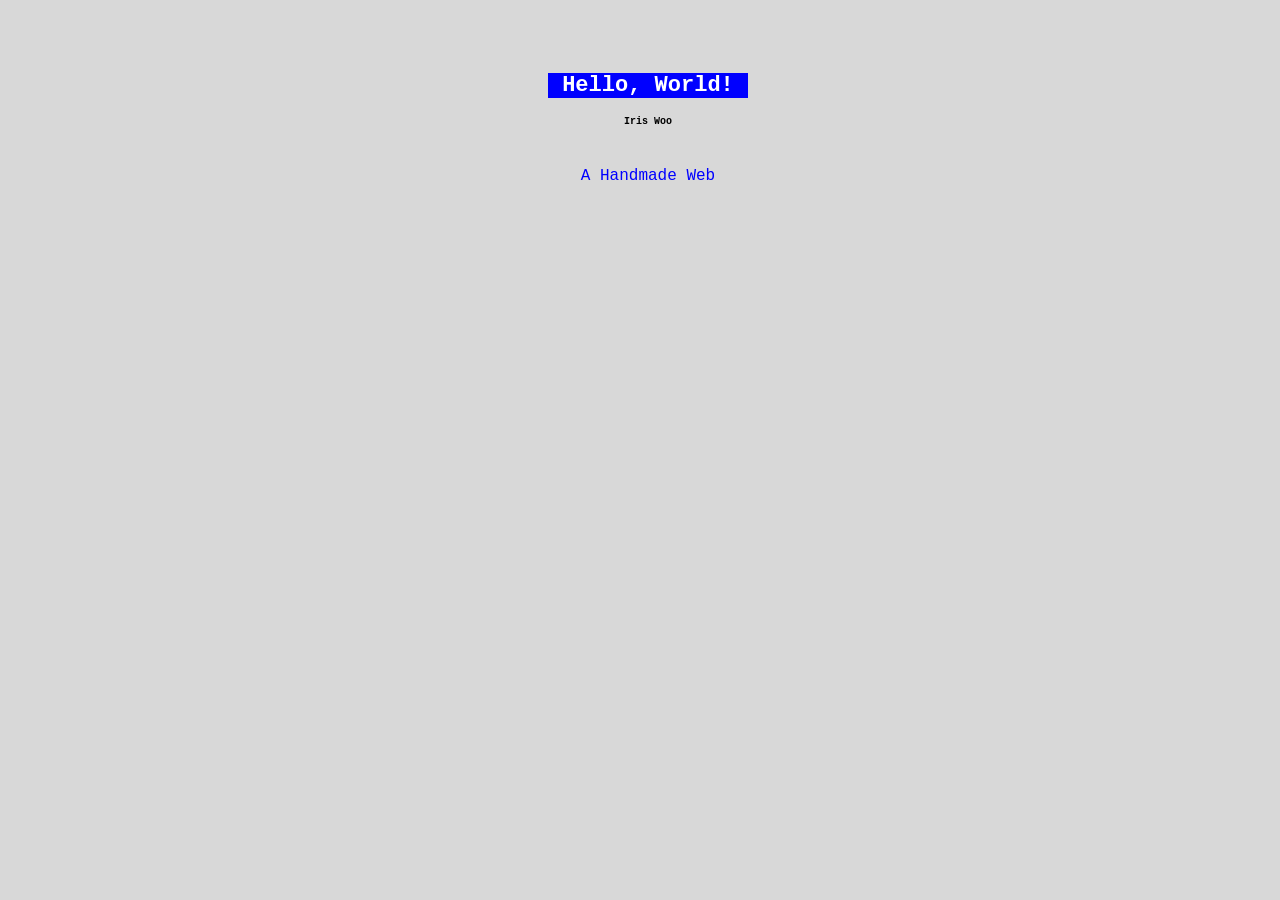
<file: index.html>
<html>
    <head>
<link rel="stylesheet" href="main.css">

</head>

    <title>Hello, World!</title>
    <body>
        <h1>Hello, World!</h1>
        <h2 class="paragraph_1"> Iris Woo</h2>
      <a href="exercise2/page1.html">A Handmade Web</a>
       
    </body>
</html>
</file>
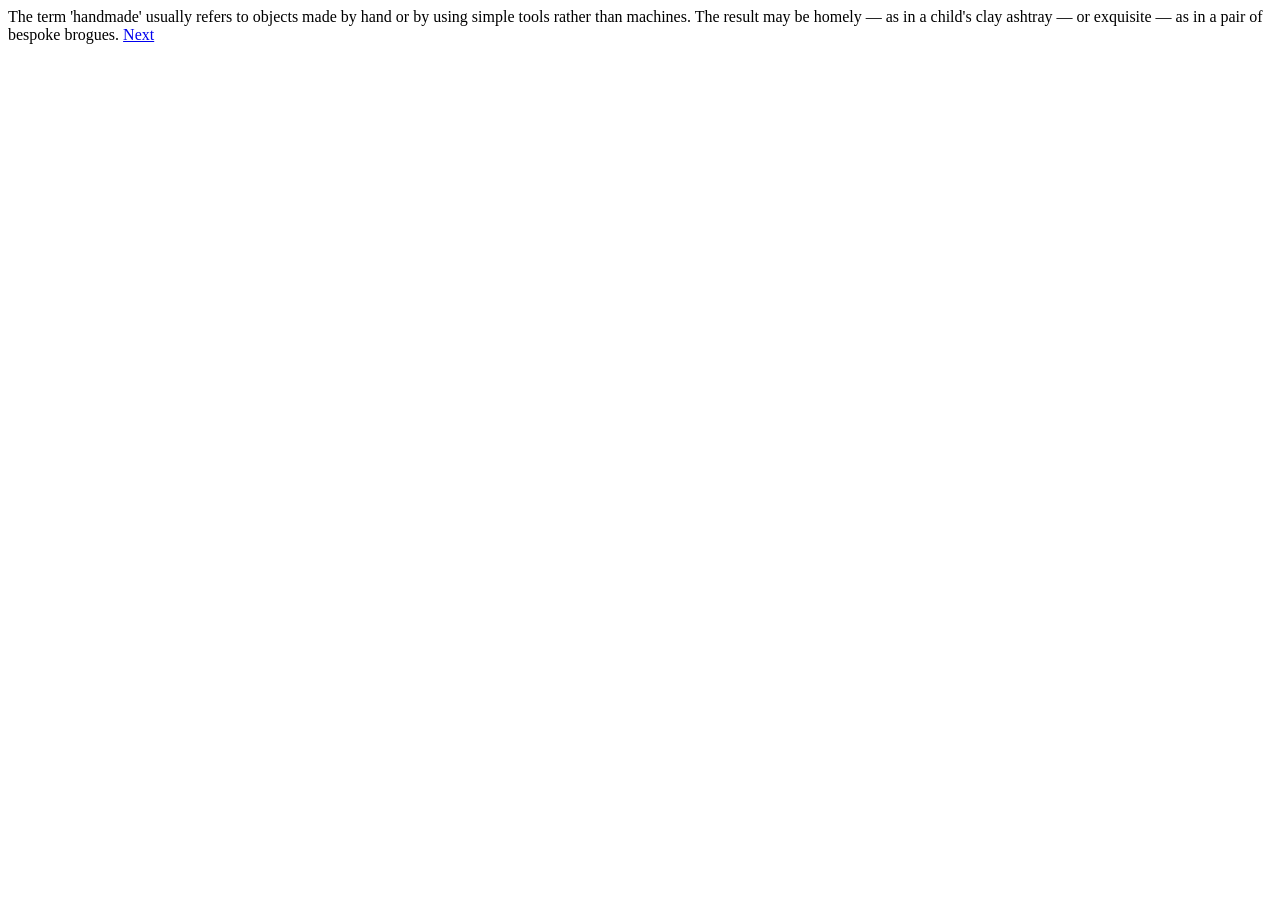
<file: exercise2/index.html>
<!DOCTYPE html><!--document type declaration-->
<html>
    <head><!-- a container for metadata -->
        <meta charset="utf-8"><!--charset: character encoding capable of encoding all characters on the web  -->
        <meta http-equiv="X-UA-Compatible" content="IE=edge,chrome=1"><!--for browser compatibility: choose rendering engine to view the page in an correct view (for old ver. IE)  -->
        <title>A Handmade Web</title><!--declaring the title, or name, of the HTML document. displayed in the browser's title bar-->
        <meta name="description" content=""><!--keywords/snippet for search engines-->
        <meta name="viewport" content="width=device-width"><!--the browser will (probably) render the width of the page at the width of its own screen -->
    </head>
    <body>The term 'handmade' usually refers to objects made by hand or by using simple tools rather than machines. The result may be homely — as in a child's clay ashtray — or exquisite — as in a pair of bespoke brogues.
        <a href="page2.html">Next</a>
    </body>
</html>
</file>
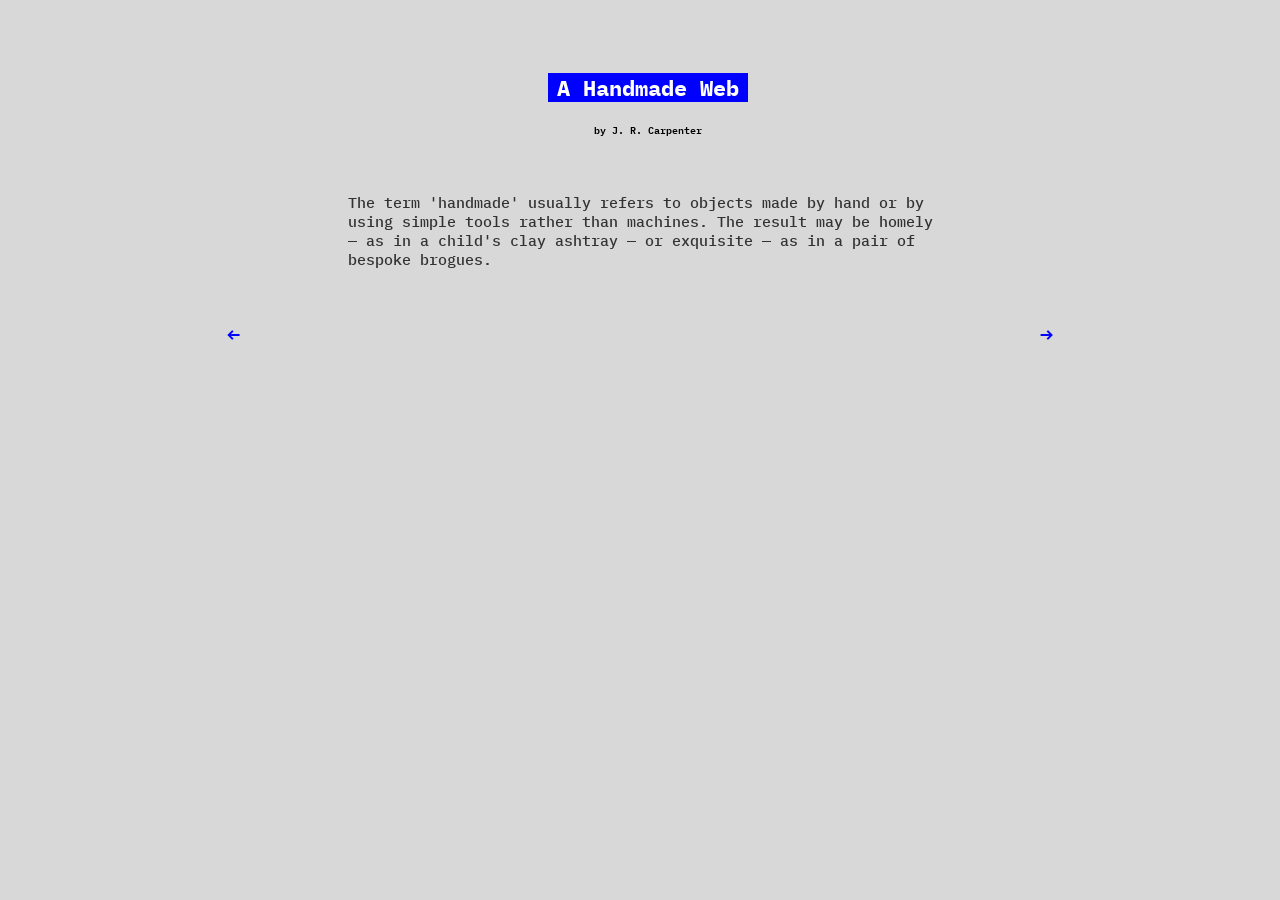
<file: exercise2/page1.html>
<!DOCTYPE html>
<html>
    <head>
        <meta charset="utf-8">
        <meta http-equiv="X-UA-Compatible" content="IE=edge,chrome=1">
        <title>page1</title>
        <link rel="stylesheet" href="../main.css">
        <meta name="description" content="">
        <meta name="viewport" content="width=device-width">
        <link rel="preconnect" href="https://fonts.googleapis.com">
<link rel="preconnect" href="https://fonts.googleapis.com">
<link rel="preconnect" href="https://fonts.gstatic.com" crossorigin>
<link href="https://fonts.googleapis.com/css2?family=IBM+Plex+Mono:ital,wght@0,100;0,200;0,300;0,400;0,500;0,600;0,700;1,100;1,200;1,300;1,400;1,500;1,600;1,700&family=IBM+Plex+Serif:ital,wght@0,100;0,200;0,300;0,400;0,500;0,600;0,700;1,100;1,200;1,300;1,400;1,500;1,600;1,700&display=swap" rel="stylesheet">

<div class="page-nav">
    <a href="../index.html">←</a>
    <a href="page2.html">→</a>
</div>
</head>

    <body>
          

    
        <h1>A Handmade Web</h1>
        <h2>by J. R. Carpenter</h2>

        <p>
            The term 'handmade' usually refers to objects made by hand or by using simple tools rather than machines. The result may be homely — as in a child's clay ashtray — or exquisite — as in a pair of bespoke brogues.
        </p>

        
    </body>
</html>
</file>
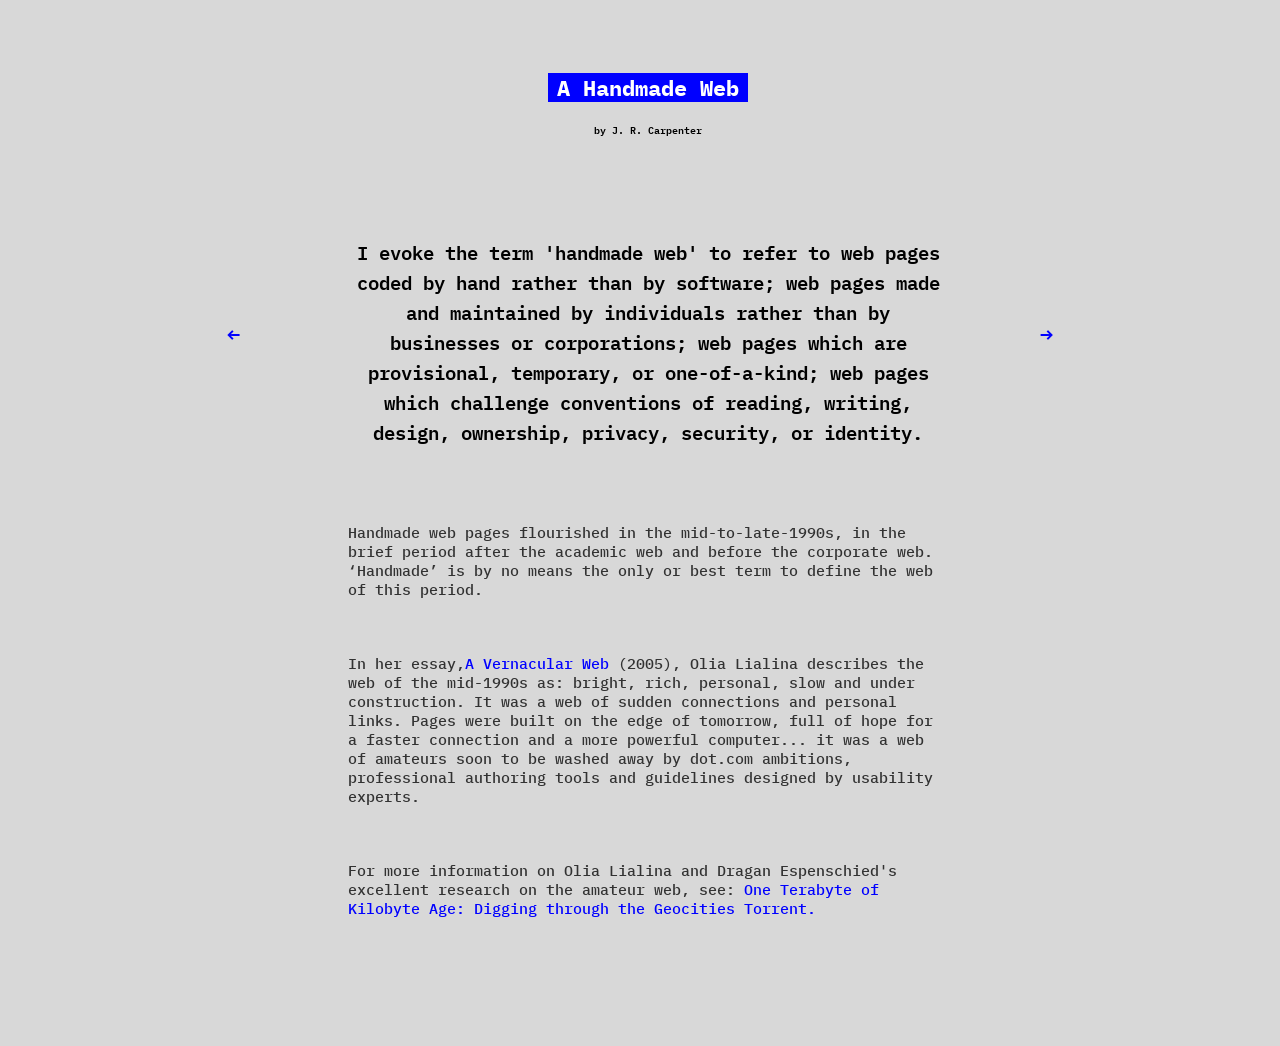
<file: exercise2/page2.html>
<!DOCTYPE html><!--document type declaration-->
<html>
    <head><!-- a container for metadata -->
        <meta charset="utf-8"><!--charset: character encoding capable of encoding all characters on the web  -->
        <meta http-equiv="X-UA-Compatible" content="IE=edge,chrome=1"><!--for browser compatibility: choose rendering engine to view the page in an correct view (for old ver. IE)  -->
        <title>page2</title><!--declaring the title, or name, of the HTML document. displayed in the browser's title bar-->
         <link rel="stylesheet" href="../main.css">
        <meta name="description" content="">
        <meta name="viewport" content="width=device-width">
         <link rel="preconnect" href="https://fonts.googleapis.com">
<link rel="preconnect" href="https://fonts.googleapis.com">
<link rel="preconnect" href="https://fonts.gstatic.com" crossorigin>
<link href="https://fonts.googleapis.com/css2?family=IBM+Plex+Mono:ital,wght@0,100;0,200;0,300;0,400;0,500;0,600;0,700;1,100;1,200;1,300;1,400;1,500;1,600;1,700&family=IBM+Plex+Serif:ital,wght@0,100;0,200;0,300;0,400;0,500;0,600;0,700;1,100;1,200;1,300;1,400;1,500;1,600;1,700&display=swap" rel="stylesheet">

 </head>
  
    <body>

        <h1>A Handmade Web</h1>
        <h2>by J. R. Carpenter</h2>

<b> I evoke the term 'handmade web' to refer to web pages 
    coded by hand rather than by software; web pages made 
    and maintained by individuals rather than by businesses 
    or corporations; web pages which are provisional, temporary, 
    or one-of-a-kind; web pages which challenge conventions of 
    reading, writing, design, ownership, privacy, security, 
    or identity.
</b>

<p>
    Handmade web pages flourished in the mid-to-late-1990s, 
in the brief period after the academic web and before the 
corporate web. ‘Handmade’ is by no means the only or best 
term to define the web of this period.
</p>

<p>
    In her essay,<a href="http://art.teleportacia.org/observation/vernacular/"
    >A Vernacular Web
    </a> 
    (2005), Olia Lialina describes the web of the mid-1990s as: 
    bright, rich, personal, slow and under construction. 
    It was a web of sudden connections and personal links. 
    Pages were built on the edge of tomorrow, full of hope 
    for a faster connection and a more powerful computer... 
    it was a web of amateurs soon to be washed away by dot.com ambitions, 
    professional authoring tools and guidelines designed by usability experts.
</p>

<p>
    For more information on Olia Lialina and Dragan Espenschied's excellent 
    research on the amateur web, see:
<a href="https://blog.geocities.institute/about">
    One Terabyte of Kilobyte Age: Digging through the Geocities Torrent.
</a>
</p>
       <div class="page-nav">
    <a href="page1.html">←</a>
    <a href="page3.html">→</a>
</div>
    </body> 
</html>
</file>
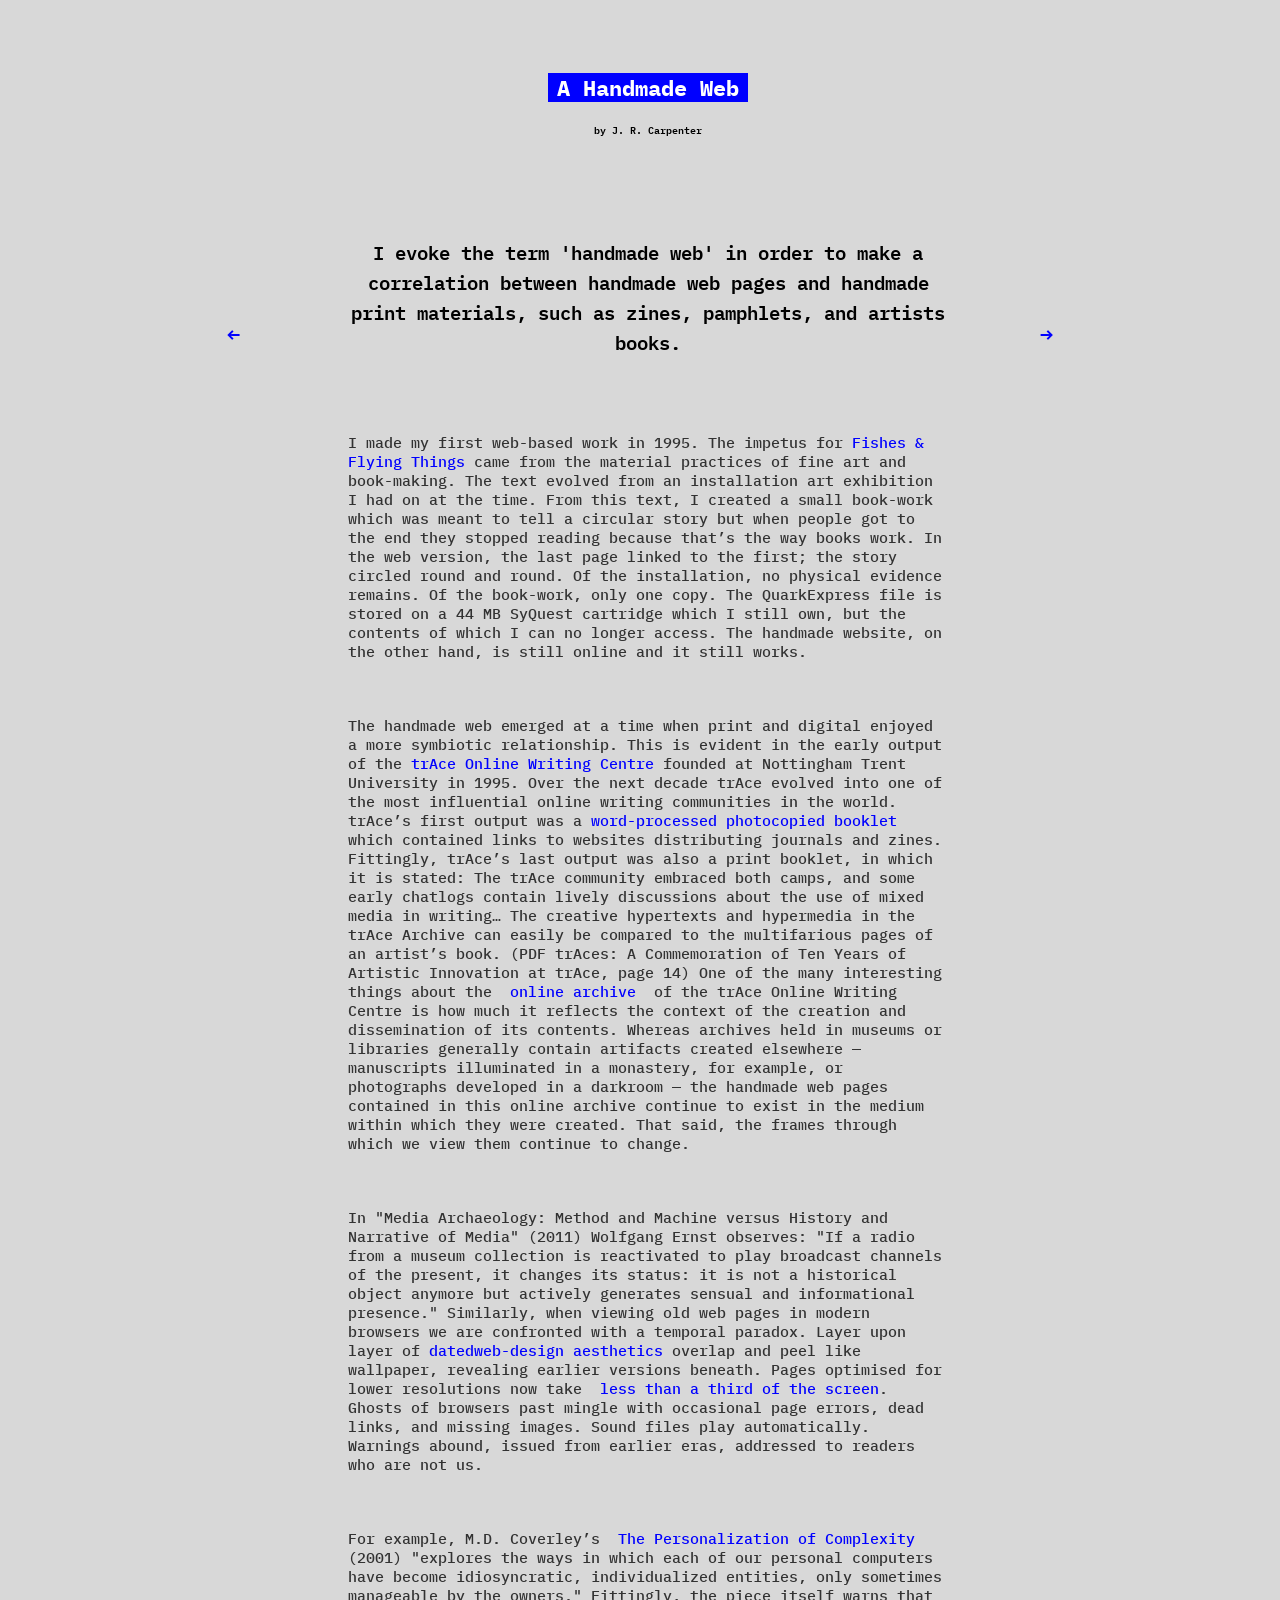
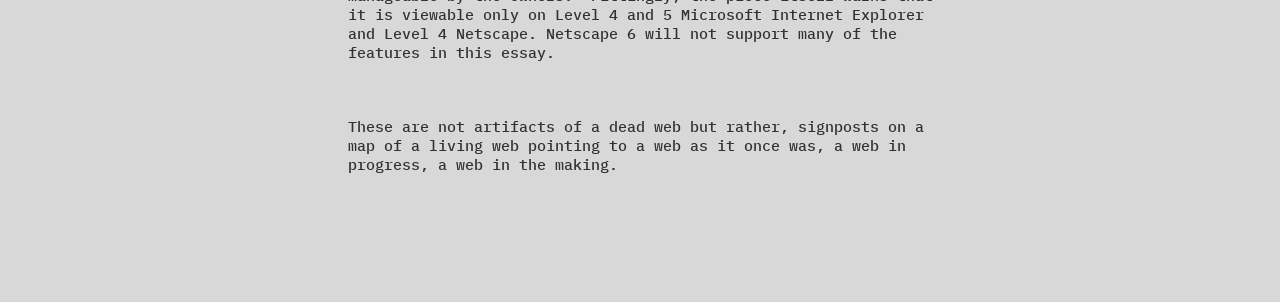
<file: exercise2/page3.html>
<!DOCTYPE html><!--document type declaration-->
<html>
    <head><!-- a container for metadata -->
        <meta charset="utf-8"><!--charset: character encoding capable of encoding all characters on the web  -->
        <meta http-equiv="X-UA-Compatible" content="IE=edge,chrome=1"><!--for browser compatibility: choose rendering engine to view the page in an correct view (for old ver. IE)  -->
        <title>page3</title><!--declaring the title, or name, of the HTML document. displayed in the browser's title bar-->
         <link rel="stylesheet" href="../main.css">
        <meta name="description" content=""><!--keywords/snippet for search engines-->
        <meta name="viewport" content="width=device-width"><!--the browser will (probably) render the width of the page at the width of its own screen -->
     <link rel="preconnect" href="https://fonts.googleapis.com">
<link rel="preconnect" href="https://fonts.googleapis.com">
<link rel="preconnect" href="https://fonts.gstatic.com" crossorigin>
<link href="https://fonts.googleapis.com/css2?family=IBM+Plex+Mono:ital,wght@0,100;0,200;0,300;0,400;0,500;0,600;0,700;1,100;1,200;1,300;1,400;1,500;1,600;1,700&family=IBM+Plex+Serif:ital,wght@0,100;0,200;0,300;0,400;0,500;0,600;0,700;1,100;1,200;1,300;1,400;1,500;1,600;1,700&display=swap" rel="stylesheet">

    </head>
    <body>
        <h1>A Handmade Web</h1>
        <h2>by J. R. Carpenter</h2>

        <b>
            I evoke the term 'handmade web' in order to make a correlation between 
            handmade web pages and handmade print materials, such as zines, pamphlets, 
            and artists books.
        </b>

<p>
    I made my first web-based work in 1995. 
    The impetus for <a href="http://luckysoap.com/butterflies/parasite.html"
    >Fishes & Flying Things</a> 
    came from the material practices of fine art and book-making. 
    The text evolved from an installation art exhibition 
    I had on at the time. From this text, I created a small book-work 
    which was meant to tell a circular story but when people got to the 
    end they stopped reading because that’s the way books work. 
    In the web version, the last page linked to the first; the story 
    circled round and round. Of the installation, no physical evidence remains. 
    Of the book-work, only one copy. The QuarkExpress file is stored on a 44 MB SyQuest cartridge which
     I still own, but the contents of which I can no longer access. 
     The handmade website, on the other hand, is still online and it still works.
</p>

<p>
    The handmade web emerged at a time when print and digital enjoyed a more 
    symbiotic relationship. This is evident in the early output of the
    <a href="http://tracearchive.ntu.ac.uk/index.asp/"
    >trAce Online Writing Centre</a>
    founded at Nottingham Trent University in 1995. Over the next decade 
    trAce evolved into one of the most influential online writing communities 
    in the world. trAce’s first output was a
    <a href="http://tracearchive.ntu.ac.uk/writersforthefuture/1995/"
    >word-processed photocopied booklet</a>
    which contained links to websites distributing journals and zines. Fittingly, trAce’s last output was also a print booklet, in which it is stated:
    The trAce community embraced both camps, and some early chatlogs contain lively discussions about the use of mixed media in writing… The creative hypertexts and hypermedia in the trAce Archive can easily be compared to the multifarious pages of an artist’s book. (PDF trAces: A Commemoration of Ten Years of Artistic Innovation at trAce, page 14)
    One of the many interesting things about the 
    <a href="http://tracearchive.ntu.ac.uk/index.asp">online archive</a> 
    of the trAce Online Writing Centre is how much it reflects the context of the creation 
    and dissemination of its contents. Whereas archives held in museums or libraries generally 
    contain artifacts created elsewhere — manuscripts illuminated in a monastery, for example, 
    or photographs developed in a darkroom — the handmade web pages contained in this online archive 
    continue to exist in the medium within which they were created. 
    That said, the frames through which we view them continue to change.
</p>

<p>
    In "Media Archaeology: Method and Machine versus History and Narrative of Media" (2011)
     Wolfgang Ernst observes: "If a radio from a museum collection is reactivated to play 
     broadcast channels of the present, it changes its status: it is not a historical object 
     anymore but actively generates sensual and informational presence." 
     Similarly, when viewing old web pages in modern browsers we are confronted 
     with a temporal paradox. Layer upon layer of
     <a href="http://tracearchive.ntu.ac.uk/cyberfest/index.htm">datedweb-design aesthetics</a>
     overlap and peel like wallpaper, revealing earlier versions beneath. 
     Pages optimised for lower resolutions now take
      <a href="http://tracearchive.ntu.ac.uk/frame5/">less than a third of the screen</a>. 
     Ghosts of browsers past mingle with occasional page errors, dead links, and missing images. 
     Sound files play automatically. Warnings abound, issued from earlier eras, addressed to readers who are not us.
</p>

<P>
    For example, M.D. Coverley’s 
    <a href="http://tracearchive.ntu.ac.uk/frame5/coverley/index.html">
        The Personalization of Complexity</a> 
    (2001) "explores the ways in which each of our personal computers have 
    become idiosyncratic, individualized entities, only sometimes manageable 
    by the owners." Fittingly, the piece itself warns that it is viewable only on 
    Level 4 and 5 Microsoft Internet Explorer and Level 4 Netscape. Netscape 6 will 
    not support many of the features in this essay.
</P>

<P>
These are not artifacts of a dead web but rather, signposts on a map of a living web pointing to a web as it once was, a web in progress, a web in the making.
 </P>


 <div class="page-nav">
<a href="page2.html">←</a>
    <a href="page4.html">→</a>
    </div>
</body>

</html>
</file>
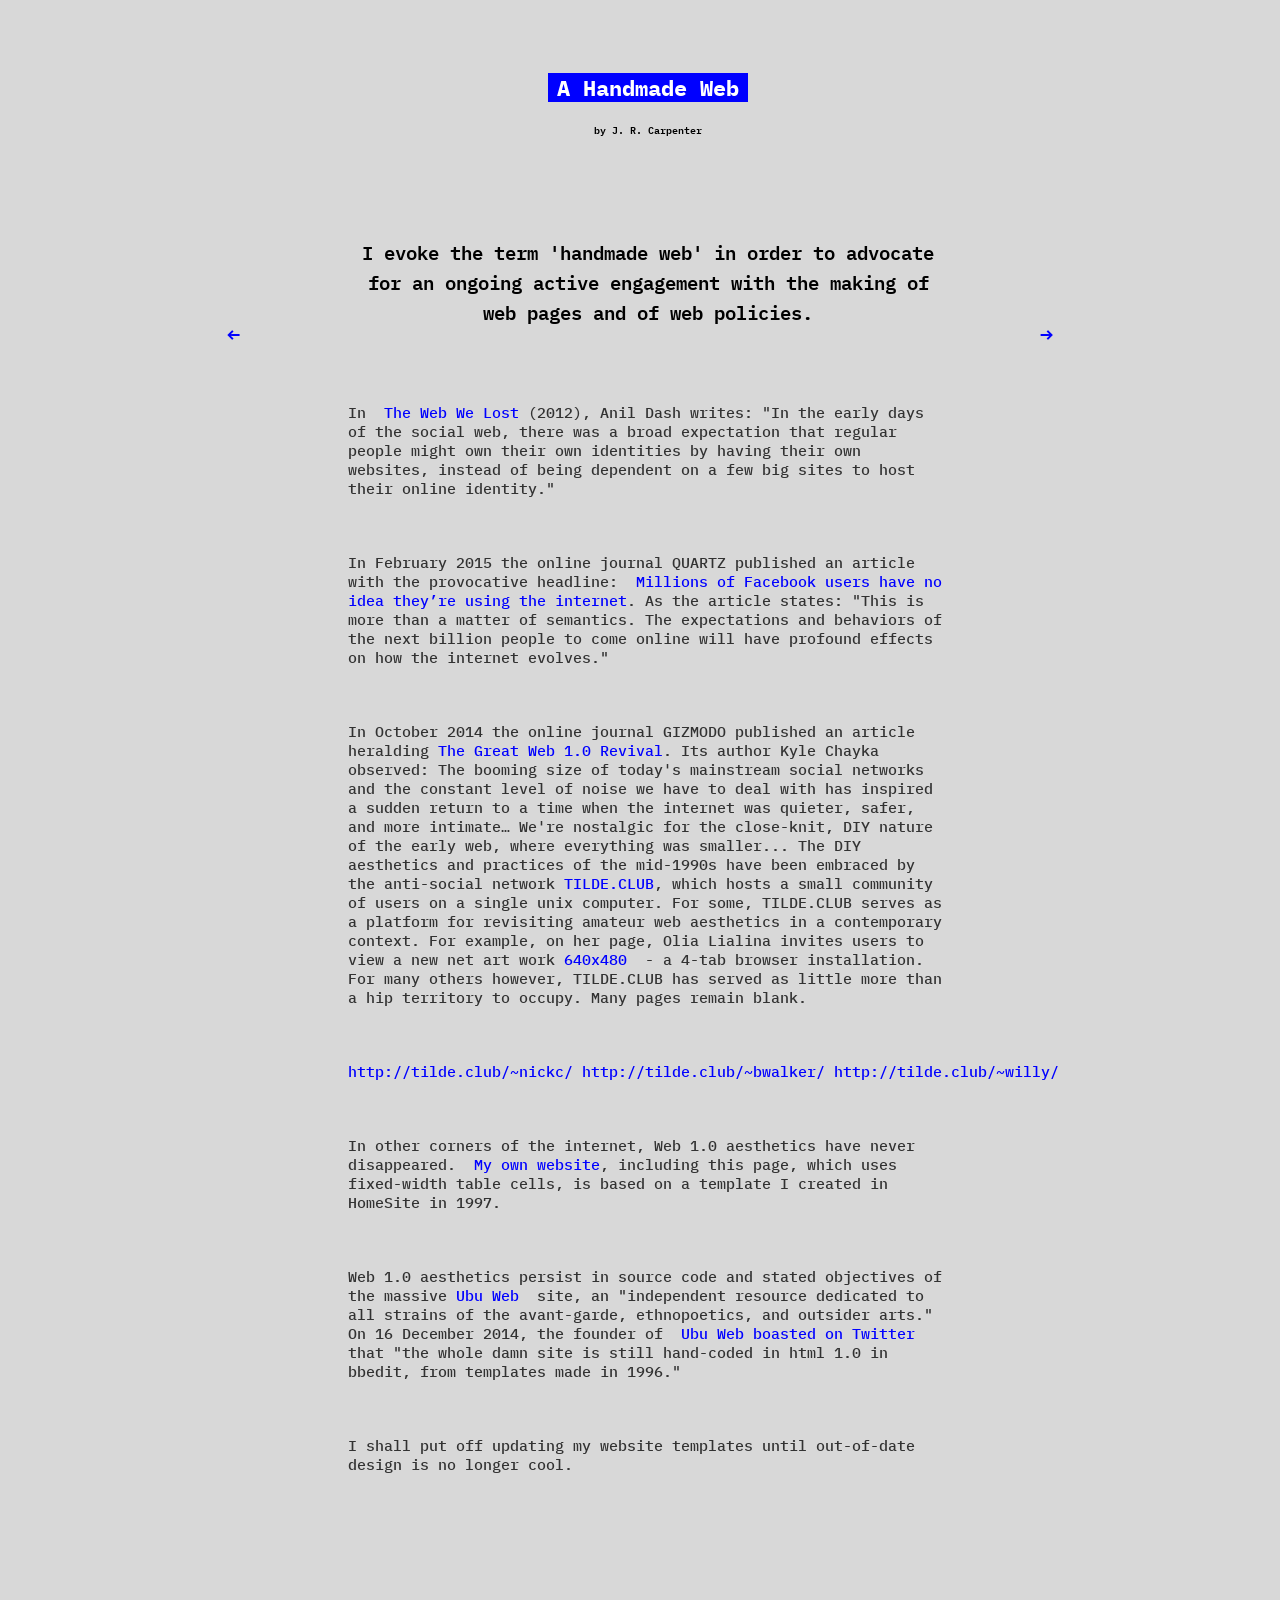
<file: exercise2/page4.html>
<!DOCTYPE html><!--document type declaration-->
<html>
    <head><!-- a container for metadata -->
        <meta charset="utf-8"><!--charset: character encoding capable of encoding all characters on the web  -->
        <meta http-equiv="X-UA-Compatible" content="IE=edge,chrome=1"><!--for browser compatibility: choose rendering engine to view the page in an correct view (for old ver. IE)  -->
         <link rel="stylesheet" href="../main.css">
        <title>page4</title><!--declaring the title, or name, of the HTML document. displayed in the browser's title bar-->
        <meta name="description" content=""><!--keywords/snippet for search engines-->
        <meta name="viewport" content="width=device-width"><!--the browser will (probably) render the width of the page at the width of its own screen -->
<link rel="preconnect" href="https://fonts.googleapis.com">
<link rel="preconnect" href="https://fonts.googleapis.com">
<link rel="preconnect" href="https://fonts.gstatic.com" crossorigin>
<link href="https://fonts.googleapis.com/css2?family=IBM+Plex+Mono:ital,wght@0,100;0,200;0,300;0,400;0,500;0,600;0,700;1,100;1,200;1,300;1,400;1,500;1,600;1,700&family=IBM+Plex+Serif:ital,wght@0,100;0,200;0,300;0,400;0,500;0,600;0,700;1,100;1,200;1,300;1,400;1,500;1,600;1,700&display=swap" rel="stylesheet">

    </head>
    <body>
        <h1>A Handmade Web</h1>
        <h2>by J. R. Carpenter</h2>

        <b>I evoke the term 'handmade web' in order to advocate
             for an ongoing active engagement with the making of 
             web pages and of web policies.
        </b>

<p>
    In <a href="https://dashes.com/2012/12/13/the-web-we-lost/">
        The Web We Lost</a> (2012), Anil Dash writes: "In the early days 
        of the social web, there was a broad expectation that regular people 
        might own their own identities by having their own websites, instead 
        of being dependent on a few big sites to host their online identity."
</p>

<p>
    In February 2015 the online journal QUARTZ published an article with the provocative
     headline: 
     <a href="https://qz.com/333313/milliions-of-facebook-users-have-no-idea-theyre-using-the-internet">
        Millions of Facebook users have no idea they’re using the internet</a>. 
     As the article states: "This is more than a matter of semantics. 
     The expectations and behaviors of the next billion people to come online 
     will have profound effects on how the internet evolves."
</p>

<p>
    In October 2014 the online journal GIZMODO published an article heralding
    <a href="https://gizmodo.com/the-great-web-1-0-revival-1651487835">
        The Great Web 1.0 Revival</a>.
         Its author Kyle Chayka observed:
    The booming size of today's mainstream social networks and the constant level 
    of noise we have to deal with has inspired a sudden return to a time when the 
    internet was quieter, safer, and more intimate… We're nostalgic for the close-knit,
    DIY nature of the early web, where everything was smaller...
    The DIY aesthetics and practices of the mid-1990s have been embraced by 
    the anti-social network <a href="http://tilde.club">TILDE.CLUB</a>, 
    which hosts a small community of users on a single unix computer. 
    For some, TILDE.CLUB serves as a platform for revisiting amateur 
    web aesthetics in a contemporary context. For example, on her page, 
    Olia Lialina invites users to view a new net art work
    <a href="http://tilde.club/~olialia/">640x480</a>
     - a 4-tab browser installation. For many others however, 
    TILDE.CLUB has served as little more than a hip territory to occupy. 
    Many pages remain blank.
</p>


<p>
<a href="http://tilde.club/~nickc/ http://tilde.club/~bwalker/ http://tilde.club/~willy/">http://tilde.club/~nickc/ http://tilde.club/~bwalker/ http://tilde.club/~willy/</a> 
</p>


<p>
    In other corners of the internet, Web 1.0 aesthetics have never disappeared.
     <a href="http://luckysoap.com">My own website</a>,
     including this page, which uses fixed-width table cells, 
     is based on a template I created in HomeSite in 1997.
</p>

<p>
    Web 1.0 aesthetics persist in source code and stated objectives of 
    the massive <a href="https://www.ubuweb.com">Ubu Web</a>
     site, an "independent resource dedicated to all strains of the 
    avant-garde, ethnopoetics, and outsider arts." 
    On 16 December 2014, the founder of
     <a href="https://x.com/ubuweb/status/545074372093165568">Ubu Web
    </a>
    <a href="https://x.com/ubuweb/status/545074372093165568">boasted on Twitter
    </a> 
    that "the whole damn site is still hand-coded in html 1.0 in bbedit,
     from templates made in 1996."
</p>

<p>
    I shall put off updating my website templates until out-of-date design is no
     longer cool.
</p>
 <div class="page-nav">
<a href="page3.html">←</a>
    <a href="page5.html">→</a>
    </div>
</body>
</html>
</file>
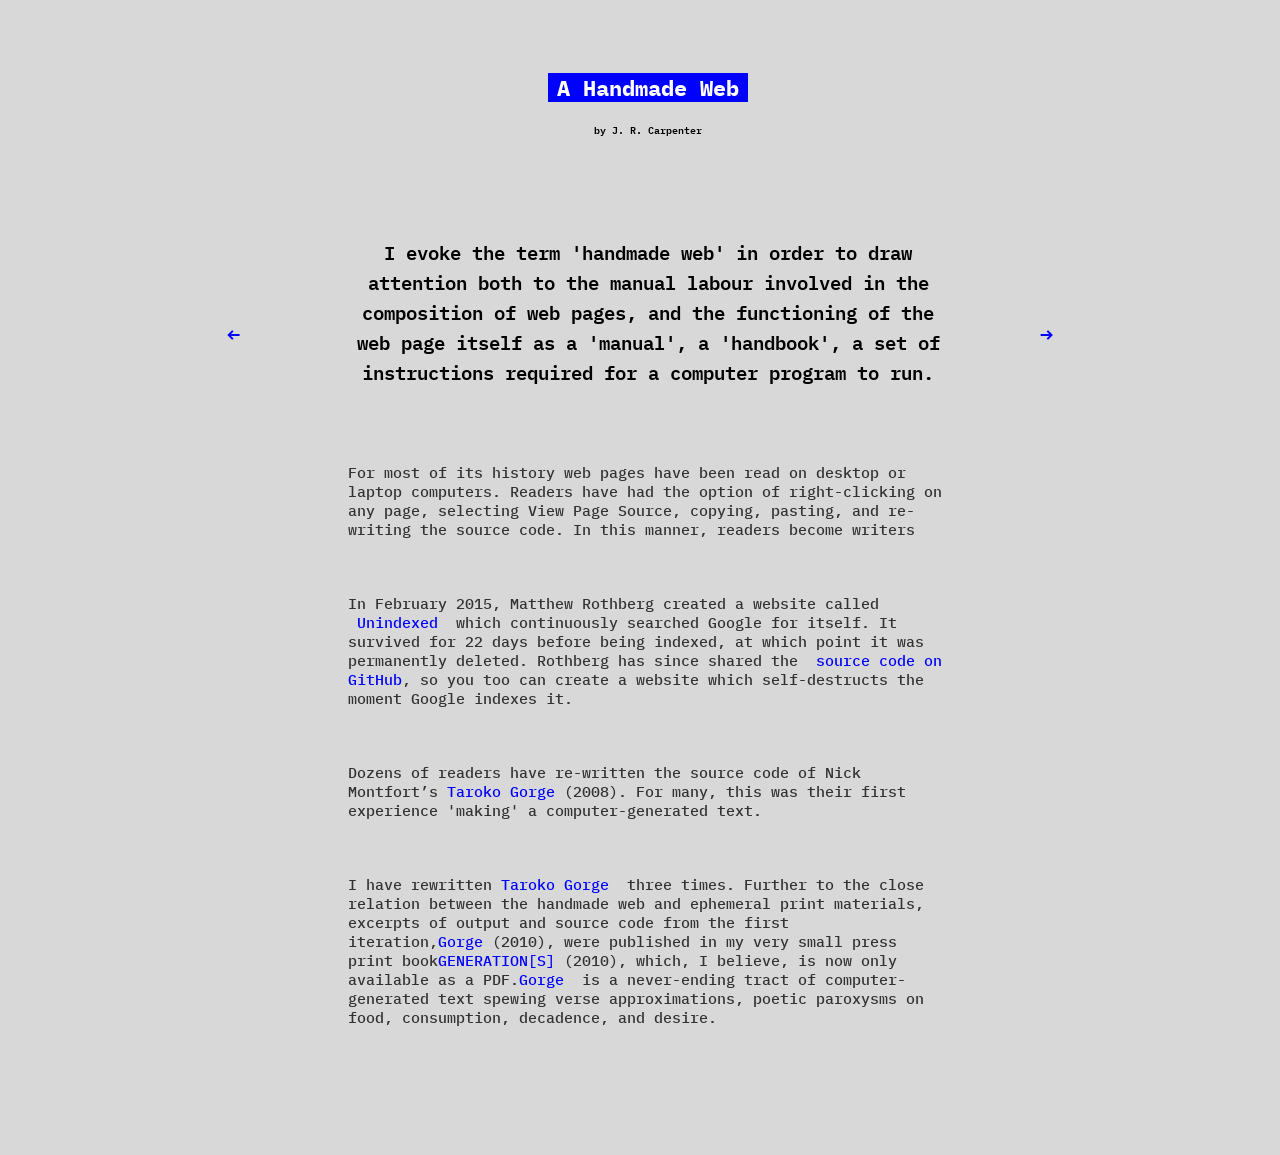
<file: exercise2/page5.html>
<!DOCTYPE html><!--document type declaration-->
<html>
    <head><!-- a container for metadata -->
        <meta charset="utf-8"><!--charset: character encoding capable of encoding all characters on the web  -->
        <meta http-equiv="X-UA-Compatible" content="IE=edge,chrome=1"><!--for browser compatibility: choose rendering engine to view the page in an correct view (for old ver. IE)  -->
        <title>page5</title><!--declaring the title, or name, of the HTML document. displayed in the browser's title bar-->
         <link rel="stylesheet" href="../main.css">
        <meta name="description" content=""><!--keywords/snippet for search engines-->
        <meta name="viewport" content="width=device-width"><!--the browser will (probably) render the width of the page at the width of its own screen -->
<link rel="preconnect" href="https://fonts.googleapis.com">
<link rel="preconnect" href="https://fonts.googleapis.com">
<link rel="preconnect" href="https://fonts.gstatic.com" crossorigin>
<link href="https://fonts.googleapis.com/css2?family=IBM+Plex+Mono:ital,wght@0,100;0,200;0,300;0,400;0,500;0,600;0,700;1,100;1,200;1,300;1,400;1,500;1,600;1,700&family=IBM+Plex+Serif:ital,wght@0,100;0,200;0,300;0,400;0,500;0,600;0,700;1,100;1,200;1,300;1,400;1,500;1,600;1,700&display=swap" rel="stylesheet">
    
</head>
    <body>
        <h1>A Handmade Web</h1>
                <h2>by J. R. Carpenter</h2>

        <b>I evoke the term 'handmade web' in order to draw 
            attention both to the manual labour involved in the 
            composition of web pages, and the functioning of the 
            web page itself as a 'manual', a 'handbook', a set of 
            instructions required for a computer program to run.
        </b>

        <p>For most of its history web pages have been read on desktop
             or laptop computers. Readers have had the option of 
             right-clicking on any page, selecting View Page Source, copying, pasting, 
             and re-writing the source code. In this manner, readers become writers
        </p>

<p>
        In February 2015, Matthew Rothberg created a website called
         <a href="https://github.com/mroth/unindexed">Unindexed</a>
         which continuously searched Google for itself. 
        It survived for 22 days before being indexed, 
        at which point it was permanently deleted. Rothberg has since
         shared the <a href="https://github.com/mroth/unindexed">
                source code on GitHub</a>, so you too can create a website 
                which self-destructs the moment Google indexes it.
</p>

<p>
        Dozens of readers have re-written the source code of 
        Nick Montfort’s <a href="https://nickm.com/poems/taroko_gorge.html">Taroko Gorge</a> (2008). 
        For many, this was their first experience 'making' a computer-generated text.
</p>

<p>
        I have rewritten <a href="https://nickm.com/poems/taroko_gorge.html">Taroko Gorge</a>
         three times. 
        Further to the close relation between the handmade web 
        and ephemeral print materials, excerpts of output and source 
        code from the first iteration,<a href="http://luckysoap.com/generations/gorge.html">Gorge</a> (2010),
         were published in my 
        very small press print book<a href="http://luckysoap.com/generations/generations.html">GENERATION[S]</a> (2010), 
        which, I believe, is now only available 
        as a PDF.<a href="http://luckysoap.com/generations/gorge.html">Gorge</a> 
        is a never-ending tract of computer-generated text spewing verse approximations, 
        poetic paroxysms on food, consumption, decadence, and desire.
</p>

        <div class="page-nav">
            <a href="page4.html">←</a>
            <a href="page6.html">→</a>
        </div>
    </body>
</html>
</file>
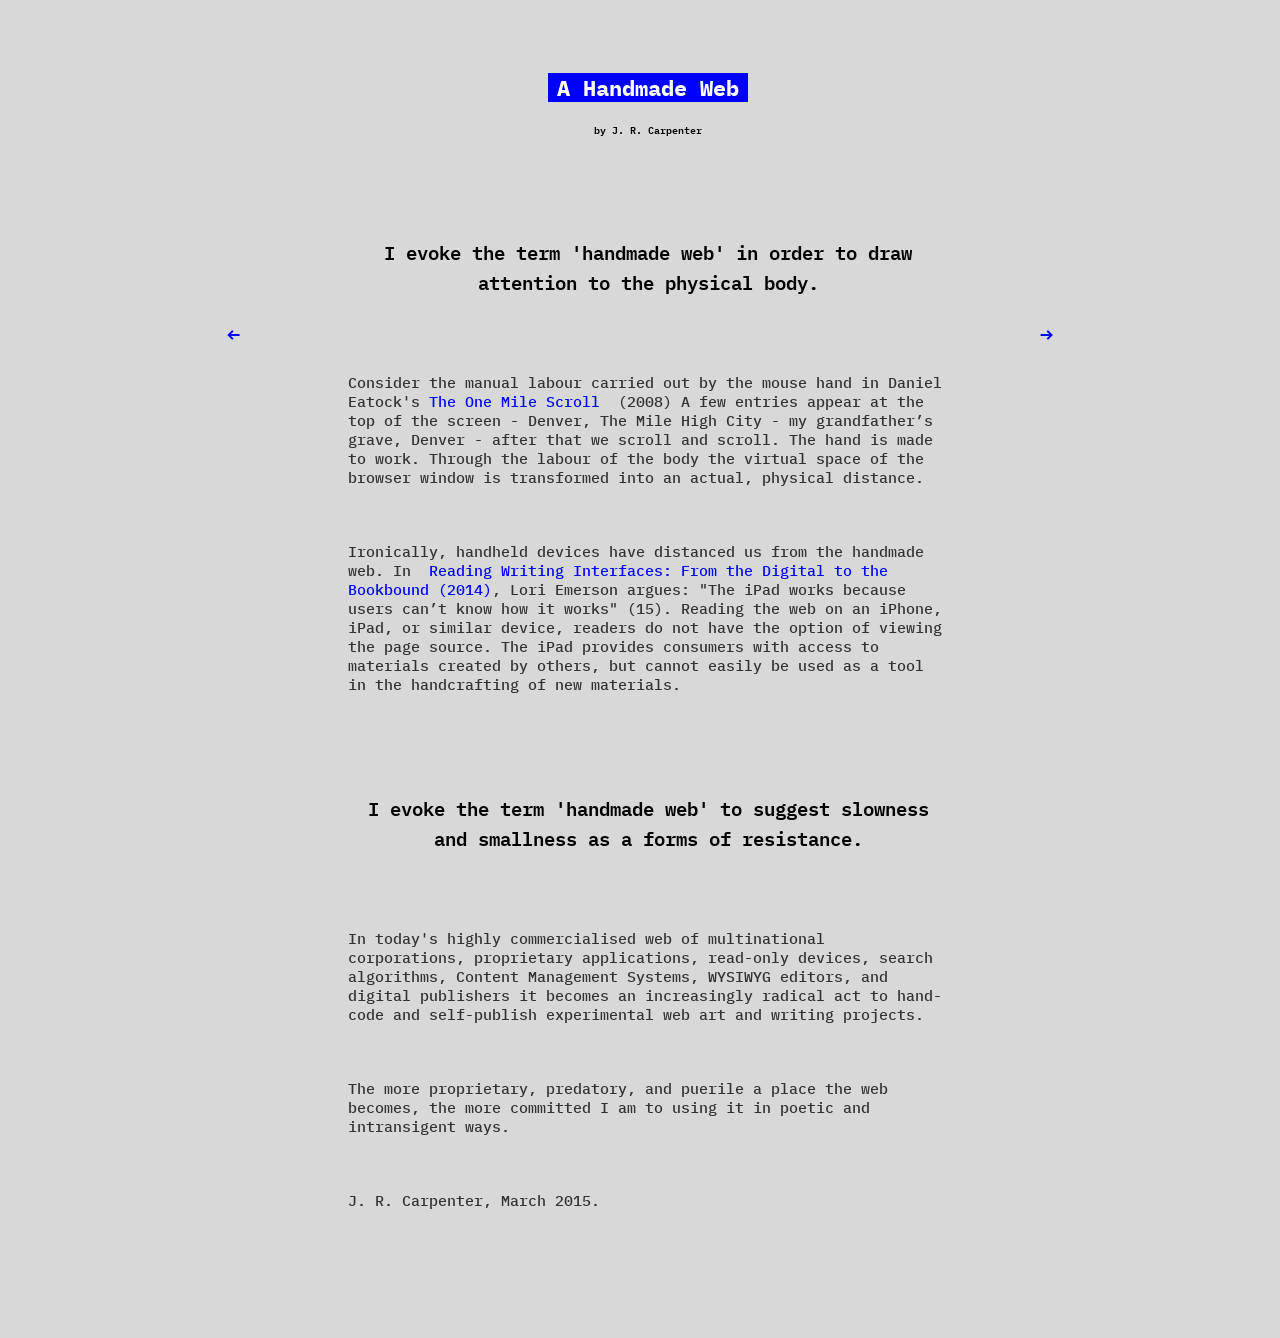
<file: exercise2/page6.html>
<!DOCTYPE html><!--document type declaration-->
<html>
    <head><!-- a container for metadata -->
        <meta charset="utf-8"><!--charset: character encoding capable of encoding all characters on the web  -->
        <meta http-equiv="X-UA-Compatible" content="IE=edge,chrome=1"><!--for browser compatibility: choose rendering engine to view the page in an correct view (for old ver. IE)  -->
        <title>page6</title><!--declaring the title, or name, of the HTML document. displayed in the browser's title bar-->
         <link rel="stylesheet" href="../main.css">
        <meta name="description" content=""><!--keywords/snippet for search engines-->
        <meta name="viewport" content="width=device-width"><!--the browser will (probably) render the width of the page at the width of its own screen -->
<link rel="preconnect" href="https://fonts.googleapis.com">
<link rel="preconnect" href="https://fonts.googleapis.com">
<link rel="preconnect" href="https://fonts.gstatic.com" crossorigin>
<link href="https://fonts.googleapis.com/css2?family=IBM+Plex+Mono:ital,wght@0,100;0,200;0,300;0,400;0,500;0,600;0,700;1,100;1,200;1,300;1,400;1,500;1,600;1,700&family=IBM+Plex+Serif:ital,wght@0,100;0,200;0,300;0,400;0,500;0,600;0,700;1,100;1,200;1,300;1,400;1,500;1,600;1,700&display=swap" rel="stylesheet">

    </head>
    <body>
        <h1>A Handmade Web</h1>
                <h2>by J. R. Carpenter</h2>

        <b>I evoke the term 'handmade web' in order to draw attention to the physical body.
            </b>

<p>
    Consider the manual labour carried out by the mouse hand in Daniel Eatock's
    <a href="https://www.onemilescroll.com">The One Mile Scroll</a> 
    (2008) A few entries appear at the top of the screen - Denver, The Mile High City - 
    my grandfather’s grave, Denver - after that we scroll and scroll. The hand is made to work. 
    Through the labour of the body the virtual space of the browser window is transformed into an 
    actual, physical distance.
</p>
<p>
    Ironically, handheld devices have distanced us from the handmade web.
     In <a href="https://theliteraryplatform.com/news/2014/08/from-the-digital-to-the-bookbound/">
        Reading Writing Interfaces: From the Digital to the Bookbound (2014)</a>, 
        Lori Emerson argues: "The iPad works because users can’t know how it works" (15). 
        Reading the web on an iPhone, iPad, or similar device, readers do not have the option 
        of viewing the page source. The iPad provides consumers with access to materials created 
        by others, but cannot easily be used as a tool in the handcrafting of new materials.
</p>

<b>
    I evoke the term 'handmade web' to suggest slowness and smallness as a forms of resistance.
</b>
<p>
    In today's highly commercialised web of multinational corporations, proprietary applications, 
    read-only devices, search algorithms, Content Management Systems, WYSIWYG editors, and digital 
    publishers it becomes an increasingly radical act to hand-code and self-publish experimental web art 
    and writing projects.
</p>

<p>
The more proprietary, predatory, and puerile a place the web becomes, the more committed 
I am to using it in poetic and intransigent ways.
</p>


<p>
    J. R. Carpenter, March 2015.    
</p>

        <div class="page-nav">
            <a href="page5.html">←</a>
            <a href="page6.html">→</a>
        </div>
    </body>
</html>
</file>
<file: main.css>
@media screen {
    body {
        width: 100%;
        height: auto;

        display: flex;
        align-items: center;
        flex-direction: column;
        

        position: relative;

        padding-left: 90px;
        padding-right: 90px;
        padding-top: 50px;
        padding-bottom: 80px;

        box-sizing: border-box;

        background-color: rgb(216, 216, 216);

       
    }
}
h1 {
    width: 100%;
    max-width: 200px;
    text-align: center;
    font-family: "IBM Plex Mono", monospace;
    

    font-size: 22px;
    color: rgb(255, 255, 255);
    background-color: rgb(0, 0, 255);
    margin-bottom: 10px;
}
h2{

    width: 100%;
    max-width: 200px;
    text-align: center;
    font-family: "IBM Plex Mono", monospace;
    font-weight: 600;
    font-size: 10px;
    margin-bottom: 40px;
}
b {
    width: 100%;
    max-width: 600px;
        text-align: center;
        font-family: "IBM Plex Mono", monospace;
        font-weight: 600;
        font-size: 19px;

        margin-top: 60px;
        margin-bottom: 60px;
        
}
b:hover{
        font-family: "IBM Plex Mono", monospace;
        font-weight: 600;
        font-style: italic;
        font-size: 19px;

    color: rgb(255, 255, 255);
    background-color: rgb(0, 0, 0);
}

p {
    width: 100%;
    max-width: 600px; 
    font-family: "IBM Plex Mono", monospace;
    font-weight: 500;

         color: rgb(50, 50, 50);
         font-size: 15px;

        margin-bottom: 40px;
}

a {
    color: rgb(0, 0, 255);
    text-decoration: none;
    font-family: "IBM Plex Mono", monospace;
         font-weight: 500;
         
}

a:hover {
    color: rgb(255, 255, 255);
    background-color: rgb(0, 0, 255);
}

.paragraph_1 {
    color: rgb(0, 0, 0);
}




.page-nav {
    position: fixed;
    top: 20px;
    left: 0;
    width: 100%;

    display: flex;
    justify-content: center;
    gap: 800px;
 margin-top: 300px;
    z-index: 1000;
}

.page-nav a {
    color: rgb(0, 0, 255);
    text-decoration: none;
    font-family: "IBM Plex Mono", monospace;
    font-weight: 500;
    font-size: 22px;
}

.page-nav a:hover {
    color: rgb(255, 255, 255);
    background-color: rgb(0, 0, 255);
}
</file>
